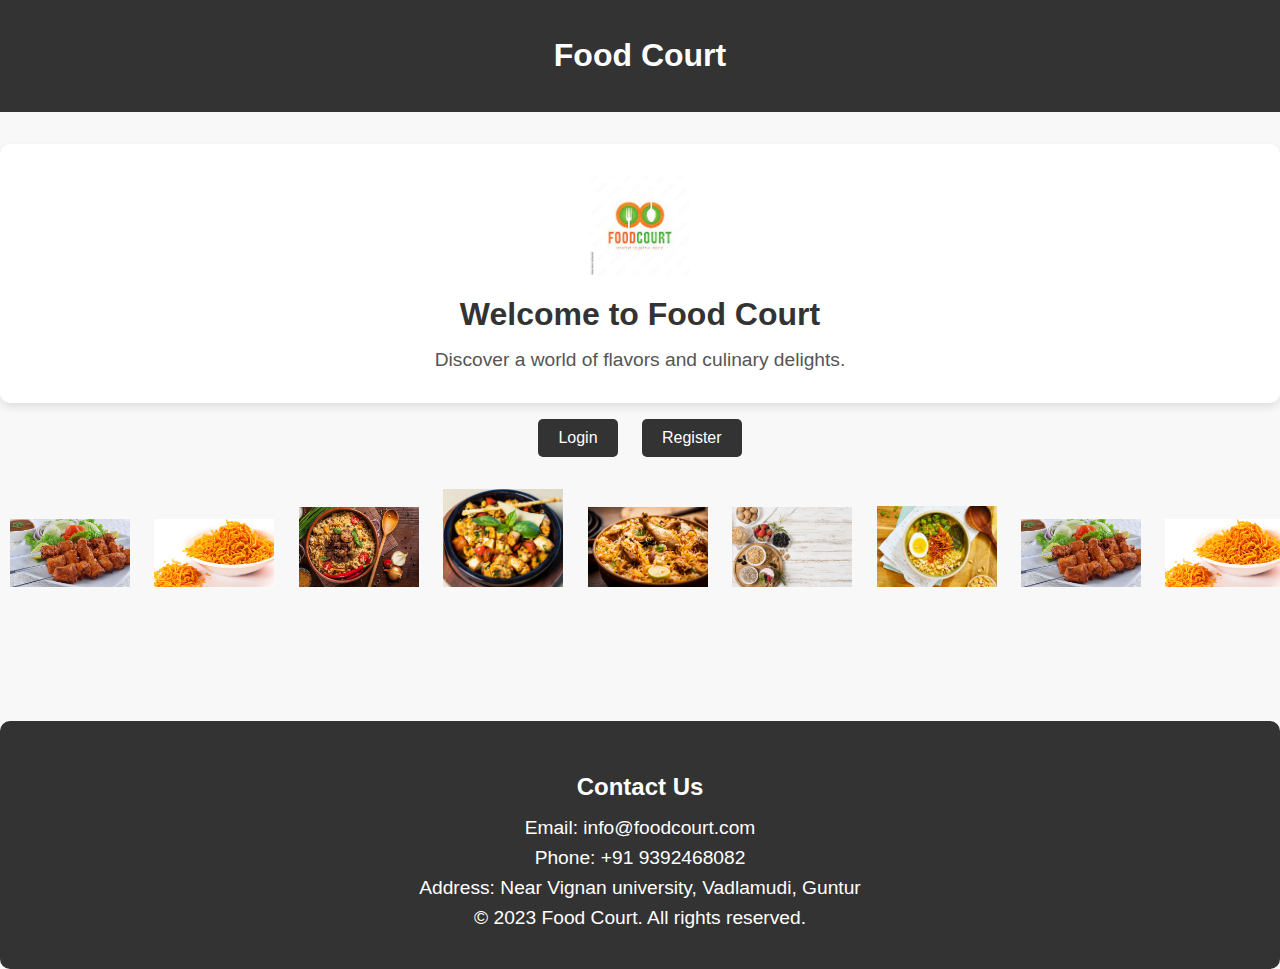
<file: index.html>
<!DOCTYPE html>
<html lang="en">
<head>
  <meta charset="UTF-8">
  <meta name="viewport" content="width=device-width, initial-scale=1.0">
  <title>Food Court</title>
  <style>
    /* Reset default margin for paragraphs */
    p {
      margin: 0;
    }

    body {
      font-family: Arial, sans-serif;
      margin: 0;
      padding: 0;
      background-color: #f8f8f8;
    }

    header {
      background-color: #333;
      color: white;
      padding: 1rem;
      text-align: center;
    }

    header nav ul {
      list-style: none;
      padding: 0;
      display: flex;
      justify-content: center;
    }

    header nav ul li {
      margin: 0 15px; /* Slightly increased spacing between navigation links */
    }

    header nav ul li a {
      color: white;
      text-decoration: none;
    }

    #hero {
      text-align: center;
      margin-top: 2rem; /* Added margin-top for breathing space */
      padding: 2rem 0; /* Added padding for better separation */
      background-color: #fff; /* Added a white background for contrast */
      border-radius: 10px; /* Rounded corners for the hero section */
      box-shadow: 0px 4px 8px rgba(0, 0, 0, 0.1); /* Subtle shadow for depth */
    }

    #hero img {
      max-width: 100px;
      height: auto;
    }

    #hero h1 {
      margin: 1rem 0;
      font-size: 2rem;
      color: #333; /* Darkened text color for better readability */
    }

    #hero p {
      font-size: 1.2rem;
      color: #555; /* Slightly muted text color */
    }

    footer {
      text-align: center;
      padding: 1rem;
      background-color: #333;
      color: white;
    }

    #image-carousel {
      overflow: hidden;
      position: relative;
      height: 200px; /* Adjust the height as needed */
      margin-top: 2rem;
    }

    .carousel-container {
      display: flex;
      animation: scrollImages 20s linear infinite; /* Adjust animation duration as needed */
      width: 200%; /* Double the width for circular scrolling */
    }

    .carousel-inner img {
      max-width: 120px;
      height: auto;
      margin: 0 10px; /* Adjust spacing between images */
    }

    @keyframes scrollImages {
      0% {
        transform: translateX(0%);
      }
      100% {
        transform: translateX(-50%); /* Move images to the left by their width */
      }
    }

    /* Styling for buttons */
    #buttons {
      text-align: center;
      margin-top: 1rem;
    }

    #buttons a {
      margin: 0 10px;
      text-decoration: none;
    }

    #buttons button {
      padding: 10px 20px;
      font-size: 1rem;
      background-color: #333;
      color: white;
      border: none;
      border-radius: 5px;
      cursor: pointer;
      transition: background-color 0.3s;
    }

    #buttons button:hover {
      background-color: #555;
    }

    .contact-details {
      text-align: center;
      margin-top: 2rem;
      padding: 2rem 0;
      background-color: #333;
      color: white;
      border-radius: 10px;
    }

    .contact-details h2 {
      margin-bottom: 1rem;
      font-size: 1.5rem;
    }

    .contact-details p {
      font-size: 1.2rem;
      margin: 0.5rem 0;
    }

  </style>
</head>
<body>
  <header>
    <h1>Food Court</h1>
    <nav>
      <!-- <ul>
        <li><a href="menu.html">Menu</a></li>
        <li><a href="order.html">Online Ordering</a></li>
        <li><a href="reservations.html">Reservations</a></li>
        <li><a href="costrev.html">Customer Reviews</a></li>
        <li><a href="gallery.html">Photo Gallery</a></li>
        <li><a href="offers.html">Special Offers</a></li>
        <li><a href="about.html">About Us</a></li>
        <li><a href="events.html">Events & Catering</a></li>
      </ul> -->
    </nav>
  </header>
  
  <section id="hero">
    <img src="fclogo.jpeg" alt="Food Court Logo">
    <h1>Welcome to Food Court</h1>
    <p>Discover a world of flavors and culinary delights.</p>
  </section>
  
  <div id="buttons">
    <a href="login.html"><button>Login</button></a>
    <a href="signup.html"><button>Register</button></a>
  </div>

  <div id="image-carousel">
    <div class="carousel-container">
      <div class="carousel-inner">
        <img src="Boti kebab.jpg" alt="Image 1">
        <img src="Bikaneri bhujia.jpg" alt="Image 2">
        <img src="dish1.jpg" alt="Image 3">
        <img src="dish2.jpeg" alt="Image 4">
        <img src="dish3.png" alt="Image 5">
        <img src="fbground.jpeg" alt="Image 6">
        <img src="dish4.jpg" alt="Image 7">
        <img src="Boti kebab.jpg" alt="Image 8">
        <img src="Bikaneri bhujia.jpg" alt="Image 9">
        <img src="dish1.jpg" alt="Image 10">
      </div>
    </div>
  </div>

  <section class="contact-details">
    <h2>Contact Us</h2>
    <p>Email: info@foodcourt.com</p>
    <p>Phone: +91 9392468082</p>
    <p>Address: Near Vignan university, Vadlamudi, Guntur</p>
    <p>&copy; 2023 Food Court. All rights reserved.</p>
  </section>

  <!-- More sections go here -->
  

</body>
</html>
</file>
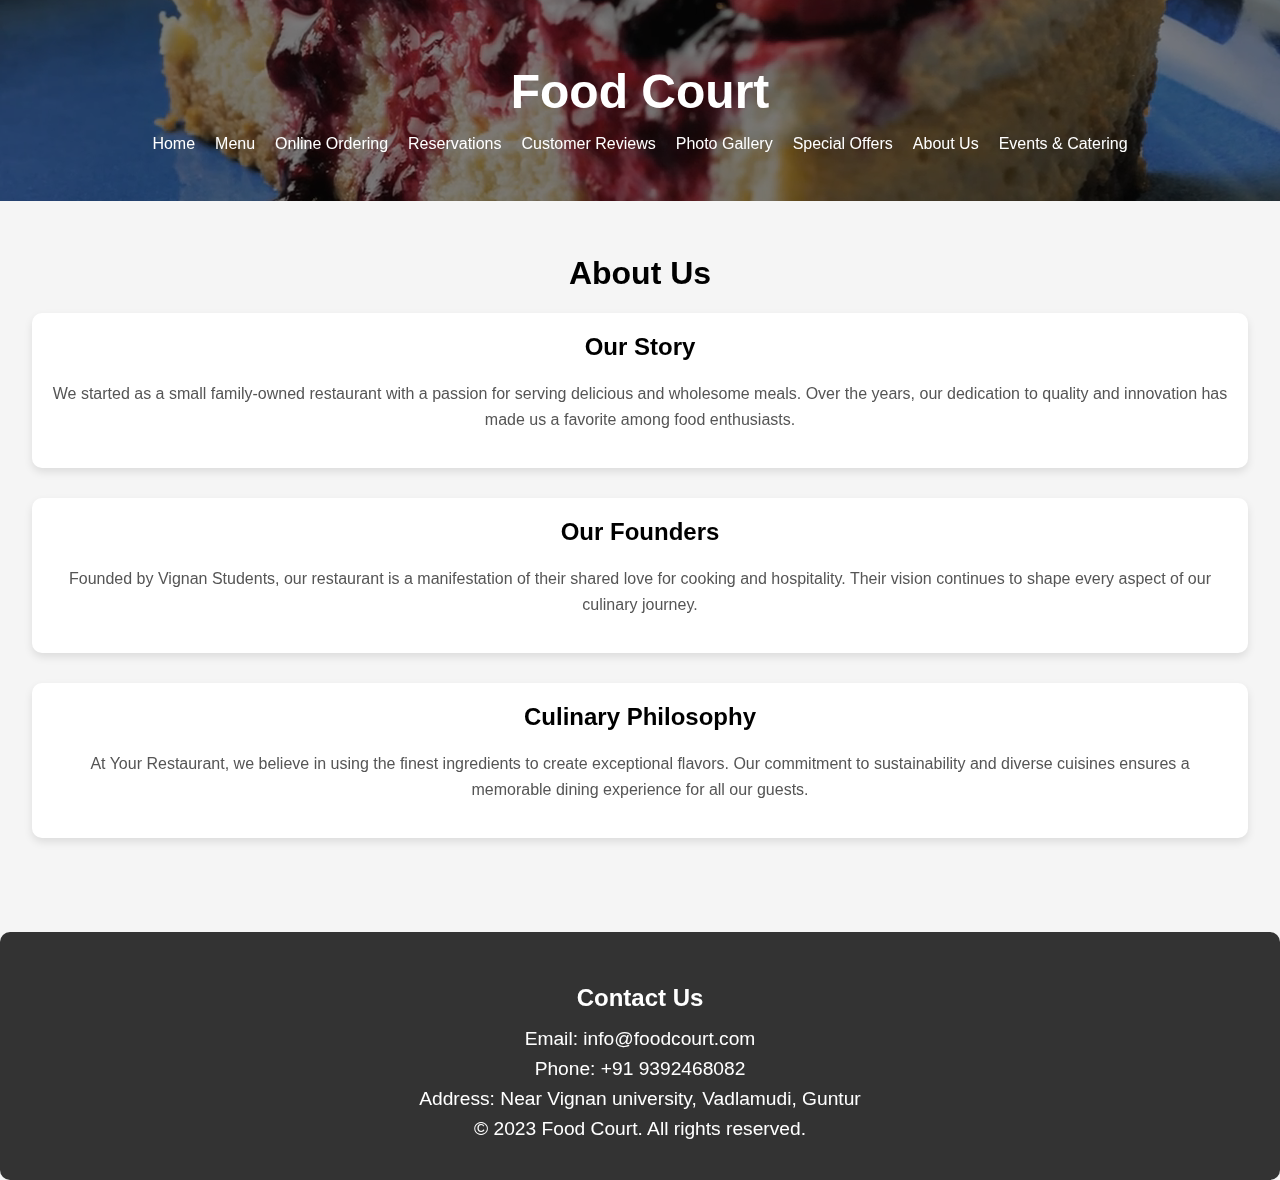
<file: about.html>
<!DOCTYPE html>
<html lang="en">
<head>
  <meta charset="UTF-8">
  <meta name="viewport" content="width=device-width, initial-scale=1.0">
  <title>About Us</title>
  <style>
    body {
      font-family: Arial, sans-serif;
      margin: 0;
      padding: 0;
      background-color: #f5f5f5; /* Background color for the whole page */
    }

    header {
    background-color: transparent;
    color: white;
    padding: 2rem; /* Increase padding to increase header size */
    text-align: center;
    position: relative;
    overflow: hidden;
  }

  header h1 {
    font-size: 3rem; /* Increase font size for the heading */
    margin-bottom: 1rem;
  }
  header::before {
      content: "";
      position: absolute;
      top: 0;
      left: 0;
      width: 100%;
      height: 100%;
      background: rgba(0, 0, 0, 0.5);
      z-index: -1;
    }

    header video {
      position: absolute;
      top: 0;
      left: 0;
      width: 100%;
      height: 100%;
      object-fit: cover;
      z-index: -2;
    }

    header nav ul {
      list-style: none;
      padding: 0;
      display: flex;
      justify-content: center;
    }

    header nav ul li {
      margin: 0 10px;
    }

    header nav ul li a {
      color: white;
      text-decoration: none;
    }

    footer {
      text-align: center;
      padding: 1rem;
      background-color: #333;
      color: white;
    }

    /* Styles for the "About Us" section */
    #about-us {
      padding: 2rem;
      text-align: center;
    }

    .about-section {
      background-color: white;
      border-radius: 10px;
      box-shadow: 0px 4px 8px rgba(0, 0, 0, 0.1);
      padding: 20px;
      margin-bottom: 30px;
    }

    .about-section h2 {
      margin-top: 0;
      font-size: 1.5rem;
    }

    .about-section p {
      color: #555;
      line-height: 1.6;
    }
    .contact-details {
      text-align: center;
      margin-top: 2rem;
      padding: 2rem 0;
      background-color: #333;
      color: white;
      border-radius: 10px;
    }

    .contact-details h2 {
      margin-bottom: 1rem;
      font-size: 1.5rem;
    }

    .contact-details p {
      font-size: 1.2rem;
      margin: 0.5rem 0;
    }
  </style>
</head>
<body>
  <header>
    <video autoplay muted loop>
      <source src="bgvideo2.mp4" type="video/mp4">
      Your browser does not support the video tag.
    </video>
    <h1>Food Court</h1>
    <nav>
      <ul>
        <li><a href="home2.html">Home</a></li>
        <li><a href="menu.html">Menu</a></li>
        <li><a href="order.html">Online Ordering</a></li>
        <li><a href="reservations.html">Reservations</a></li>
        <li><a href="costrev.html">Customer Reviews</a></li>
        <li><a href="gallery.html">Photo Gallery</a></li>
        <li><a href="offers.html">Special Offers</a></li>
        <li><a href="about.html">About Us</a></li>
        <li><a href="events.html">Events & Catering</a></li>
      </ul>
    </nav>
  </header>

  <section id="about-us">
    <h1>About Us</h1>

    <div class="about-section">
      <h2>Our Story</h2>
      <p>We started as a small family-owned restaurant with a passion for serving delicious and wholesome meals. Over the years, our dedication to quality and innovation has made us a favorite among food enthusiasts.</p>
    </div>

    <div class="about-section">
      <h2>Our Founders</h2>
      <p>Founded by Vignan Students, our restaurant is a manifestation of their shared love for cooking and hospitality. Their vision continues to shape every aspect of our culinary journey.</p>
    </div>

    <div class="about-section">
      <h2>Culinary Philosophy</h2>
      <p>At Your Restaurant, we believe in using the finest ingredients to create exceptional flavors. Our commitment to sustainability and diverse cuisines ensures a memorable dining experience for all our guests.</p>
    </div>
  </section>
  <section class="contact-details">
    <h2>Contact Us</h2>
    <p>Email: info@foodcourt.com</p>
    <p>Phone: +91 9392468082</p>
    <p>Address: Near Vignan university, Vadlamudi, Guntur</p>
    <p>&copy; 2023 Food Court. All rights reserved.</p>
  </section>

  <!-- Your existing content -->

 
</body>
</html>
</file>
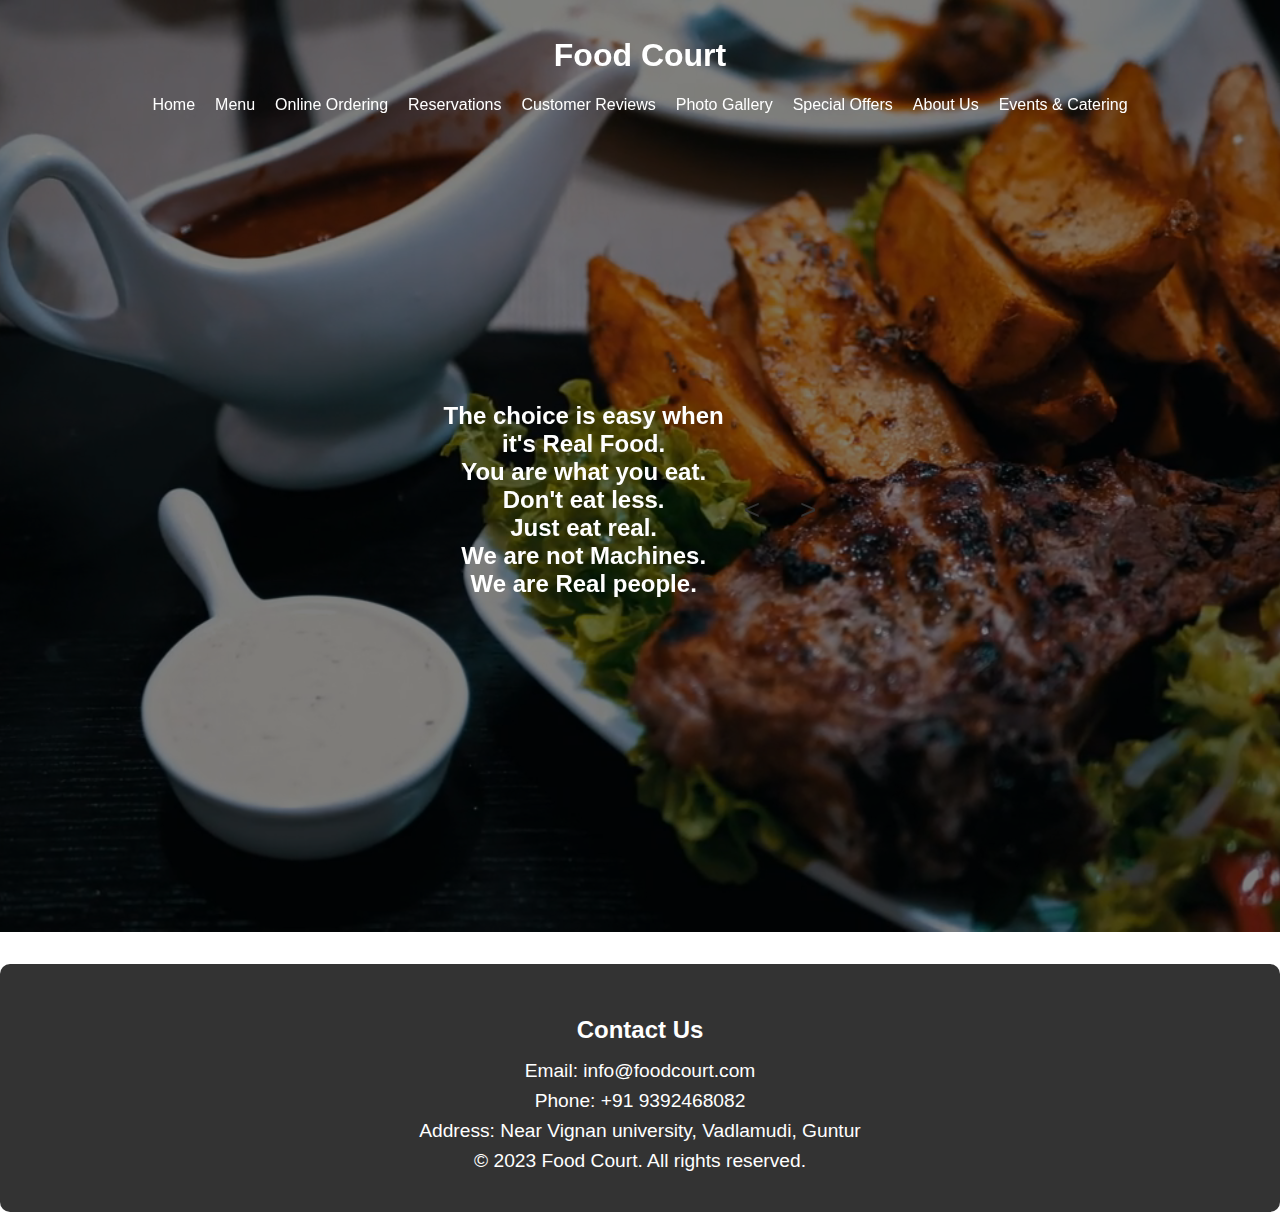
<file: home2.html>
<!DOCTYPE html>
<html>
<head>
    <style>
         body {
            margin: 0;
            padding: 0;
            font-family: Arial, sans-serif;
        }

        header {
            color: white;
            padding: 1rem;
            text-align: center;
            position: relative;
            height: 100vh;
        }

        header::before {
            content: "";
            position: absolute;
            top: 0;
            left: 0;
            width: 100%;
            height: 100%;
            background: rgba(0, 0, 0, 0.5);
            z-index: -1;
        }

        header video {
            position: absolute;
            top: 0;
            left: 0;
            width: 100%;
            height: 100%;
            object-fit: cover;
            z-index: -2;
        }

        header nav ul {
            list-style: none;
            padding: 0;
            display: flex;
            justify-content: center;
        }

        header nav ul li {
            margin: 0 10px;
        }

        header nav ul li a {
            color: white;
            text-decoration: none;
            transition: color 0.3s;
        }

        header nav ul li a:hover {
            color: #FFD700;
        }

        body {
            color: white; /* Set text color to white */
        }

        .sliding-templates h2 {
            font-size: 90px; /* Increase font size */
            text-align: center;
            margin: 0;
        }

        .sliding-templates {
            display: flex;
            align-items: center;
            justify-content: center;
            background-color: transparent;
            position: absolute;
            width: 100%;
            height: calc(100vh - 100px); /* Adjusted height for header */
            top: 100vh;
            transform: translateY(-100%);
            transition: top 0.5s;
        }

        .sliding-templates h2 {
            font-size: 24px;
            text-align: center;
            margin: 0;
        }

        .sliding-content {
            display: flex;
            flex-direction: column;
            align-items: center;
        }

        .template-arrows {
            display: flex;
            justify-content: center;
            margin-top: 20px;
        }

        .template-arrows button {
            font-size: 28px;
            background: none;
            border: none;
            cursor: pointer;
            color: #333;
            padding: 0 20px;
        }
        .contact-details {
      text-align: center;
      margin-top: 2rem;
      padding: 2rem 0;
      background-color: #333;
      color: white;
      border-radius: 10px;
    }

    .contact-details h2 {
      margin-bottom: 1rem;
      font-size: 1.5rem;
    }

    .contact-details p {
      font-size: 1.2rem;
      margin: 0.5rem 0;
    }
    </style>
</head>
<body>
  <header>
    <video autoplay muted loop>
        <source src="bgvideo.mp4" type="video/mp4">
        Your browser does not support the video tag.
    </video>
    <h1>Food Court</h1>
    <nav>
        <ul>
            <li><a href="home.html">Home</a></li>
            <li><a href="menu.html">Menu</a></li>
            <li><a href="order.html">Online Ordering</a></li>
            <li><a href="reservations.html">Reservations</a></li>
            <li><a href="costrev.html">Customer Reviews</a></li>
            <li><a href="gallery.html">Photo Gallery</a></li>
            <li><a href="offers.html">Special Offers</a></li>
            <li><a href="about.html">About Us</a></li>
            <li><a href="events.html">Events & Catering</a></li>
        </ul>
    </nav>
</header>
    <div class="sliding-templates">
        <div class="sliding-content">
            <h2 class="template" id="template1">The choice is easy when <br>it's Real Food.</h2>
            <h2 class="template" id="template2">You are what you eat.</h2>
            <h2 class="template" id="template3">Don't eat less.<br> Just eat real.</h2>
            <h2 class="template" id="template4">We are not Machines. <br>We are Real people.</h2>
        </div>
        <div class="template-arrows">
            <button onclick="changeSlide(-1)">&lt;</button>
            <button onclick="changeSlide(1)">&gt;</button>
        </div>
    </div>

    <script>
        let currentSlide = 0;
        const totalSlides = 4;

        function showSlide(slideNumber) {
            currentSlide = (slideNumber + totalSlides) % totalSlides;
            const slides = document.querySelectorAll(".sliding-content h2");
            slides.forEach((slide, index) => {
                slide.style.display = index === currentSlide ? "block" : "none";
            });
        }

        function changeSlide(direction) {
            clearInterval(slideInterval); // Clear the automatic interval
            showSlide(currentSlide + direction);
            slideInterval = setInterval(showNextSlide, 3000);
        }

        function showNextSlide() {
            changeSlide(1);
        }

        let slideInterval = setInterval(showNextSlide, 3000); // Change slide every 3 seconds
    </script>
    <section class="contact-details">
        <h2>Contact Us</h2>
        <p>Email: info@foodcourt.com</p>
        <p>Phone: +91 9392468082</p>
        <p>Address: Near Vignan university, Vadlamudi, Guntur</p>
        <p>&copy; 2023 Food Court. All rights reserved.</p>
      </section>
</body>
</html>
</file>
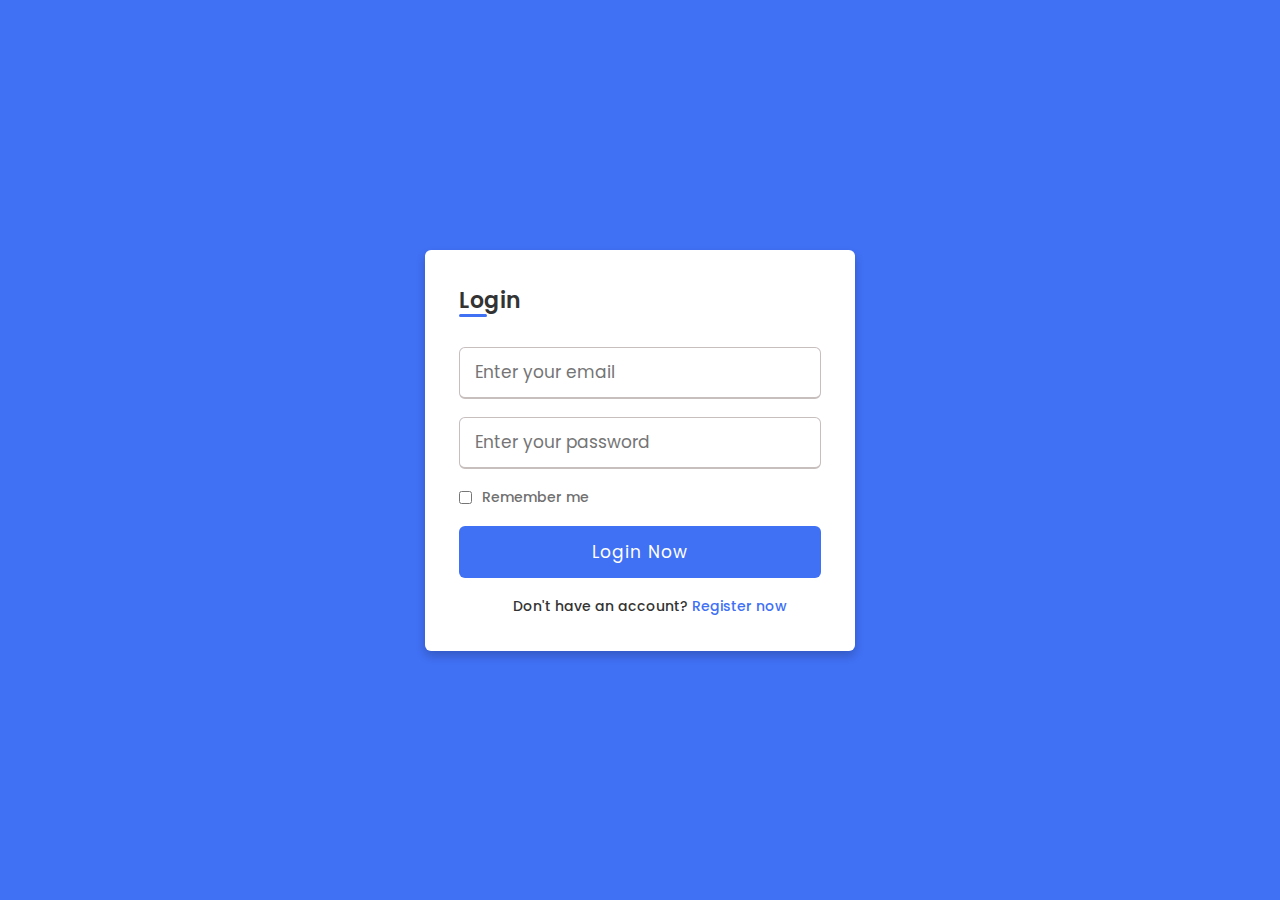
<file: login.html>
<!DOCTYPE html>
<html lang="en" dir="ltr">
  <head>
    <meta charset="UTF-8">
    <meta name="viewport" content="width=device-width, initial-scale=1.0">
    <title>Login</title>
    <link rel="stylesheet" href="loginstyle.css">

  </head>
  <body>
    <div class="wrapper">
      <h2>Login</h2>
      <form action="/login" method="POST">
        <div class="input-box">
            <input type="text" name="email" placeholder="Enter your email" required>
        </div>
        <div class="input-box">
            <input type="password" name="password" placeholder="Enter your password" required>
        </div>
        <div class="policy">
            <input type="checkbox">
            <h3>Remember me</h3>
        </div>
        <div class="input-box button">
            <input type="submit" value="Login Now">
        </div>
        <div class="text">
            <h3>Don't have an account? <a href="signup.html">Register now</a></h3>
        </div>
    </form>
    
    </div>
  </body>
  <!-- <script>
    // const express = require('express');
    // const fs = require('fs');
    // const app = express();

    // app.use(express.urlencoded({ extended: true })); // Middleware to handle form data
    // app.use(express.json()); // Middleware to handle JSON data

    app.post('/login', (req, res) => {
        const { email, password, rememberMe } = req.body; // Capture form data

        // Check if the email and password are provided
        if (!email || !password) {
            return res.status(400).send('Email and password are required');
        }

        // Read the users from the users.json file
        const users = JSON.parse(fs.readFileSync('users.json', 'utf8'));
        const user = users.find(u => u.email === email && u.password === password);

        if (user) {
            // If "Remember me" is checked, simulate saving login session (extend session expiry)
            if (rememberMe) {
                // Simulate logic for "remember me" (e.g., saving session or generating a long-lasting token)
                res.send('Login successful, and "Remember me" option is activated');
            } else {
                res.send('Login successful');
            }
        } else {
            res.status(401).send('Incorrect email or password');
        }
    });

    app.listen(3000, () => {
        console.log('Server is running on port 3000');
    }); -->

    <!-- <script>
    const form = document.querySelector('form');
    
    form.addEventListener('submit', function(e) {
        e.preventDefault(); // Prevent the default form submission

        const formData = new FormData(form);
        const data = Object.fromEntries(formData.entries());

        fetch('/login', {
            method: 'POST',
            headers: {
                'Content-Type': 'application/json'
            },
            body: JSON.stringify(data)
        })
        .then(response => response.json())
        .then(data => {
            alert(data.message);
            if (data.message === 'Login successful') {
                window.location.href = '/index.html'; // Redirect to index page
            }
        })
        .catch(error => {
            alert('Login failed');
            console.error('Error:', error);
        });
    });
</script> -->
<script>
    document.querySelector('form').addEventListener('submit', async function (e) {
        e.preventDefault(); // Prevent default form submission
    
        const formData = new FormData(this);
        const data = Object.fromEntries(formData);
    
        try {
            const response = await fetch('/login', {
                method: 'POST',
                headers: {
                    'Content-Type': 'application/json'
                },
                body: JSON.stringify(data)
            });
    
            const result = await response.json();
            alert(result.message); // Show alert with the response message
    
            if (response.ok) {
                setTimeout(() => {
                    window.location.href = '/index.html'; // Redirect after 1 second
                }, 1000);
            }
        } catch (error) {
            alert('Login failed: ' + error.message);
        }
    });
    </script>
    
</html>
</file>
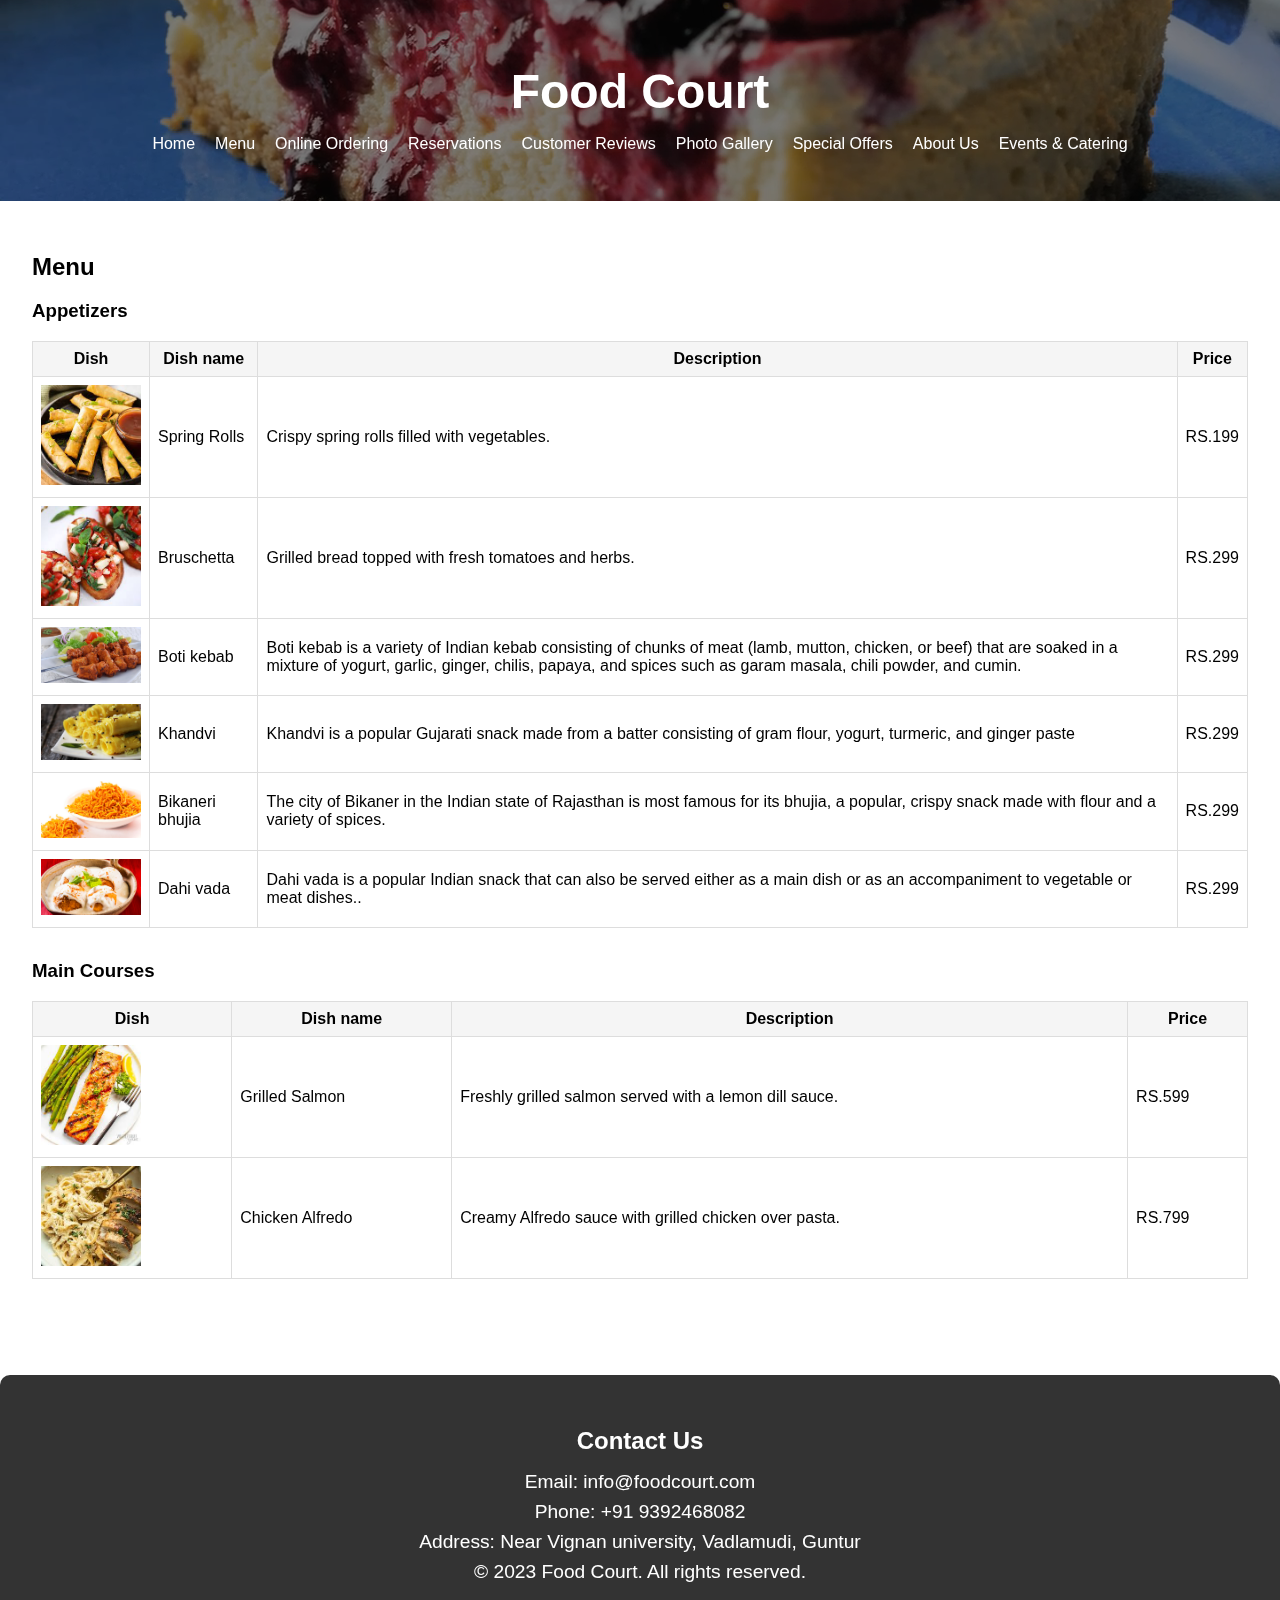
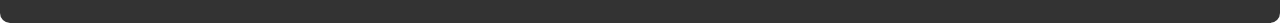
<file: menu.html>
<!DOCTYPE html>
<html lang="en">
<head>
  <style>
    /* Your existing styles here */
    body {
      font-family: Arial, sans-serif;
      margin: 0;
      padding: 0;
    }

    
    header {
    background-color: transparent;
    color: white;
    padding: 2rem; /* Increase padding to increase header size */
    text-align: center;
    position: relative;
    overflow: hidden;
  }

  header h1 {
    font-size: 3rem; /* Increase font size for the heading */
    margin-bottom: 1rem;
  }

    header::before {
      content: "";
      position: absolute;
      top: 0;
      left: 0;
      width: 100%;
      height: 100%;
      background: rgba(0, 0, 0, 0.5);
      z-index: -1;
    }

    header video {
      position: absolute;
      top: 0;
      left: 0;
      width: 100%;
      height: 100%;
      object-fit: cover;
      z-index: -2;
    }


    section {
      padding: 2rem;
    }

    h2 {
      font-size: 1.5rem;
      margin-bottom: 1rem;
    }

    .menu-category {
      margin-bottom: 2rem;
    }

    table {
      width: 100%;
      border-collapse: collapse;
    }

    th, td {
      padding: 0.5rem;
      border: 1px solid #ddd;
    }

    th {
      background-color: #f5f5f5;
    }

    footer {
      text-align: center;
      padding: 1rem;
      background-color: #333;
      color: white;
    }

    /* Additional style for dish images */
    .dish-image {
      max-width: 100px;
      max-height: 100px;
    }

    /* Additional style for navigation links */
    header nav ul {
      list-style: none;
      padding: 0;
      display: flex;
      justify-content: center;
    }

    header nav ul li {
      margin: 0 10px;
    }

    header nav ul li a {
      color: white;
      text-decoration: none;
      transition: color 0.3s ease;
    }

    header nav ul li a:hover {
      color: #f5f5f5; /* Change color on hover */
    }
    .contact-details {
      text-align: center;
      margin-top: 2rem;
      padding: 2rem 0;
      background-color: #333;
      color: white;
      border-radius: 10px;
    }

    .contact-details h2 {
      margin-bottom: 1rem;
      font-size: 1.5rem;
    }

    .contact-details p {
      font-size: 1.2rem;
      margin: 0.5rem 0;
    }
  </style>
</head>
<body>
  <header>
    <video autoplay muted loop>
      <source src="bgvideo2.mp4" type="video/mp4">
      Your browser does not support the video tag.
    </video>
    <h1>Food Court</h1>
    <nav>
      <ul>
        <li><a href="home2.html">Home</a></li>
        <li><a href="menu.html">Menu</a></li>
        <li><a href="order.html">Online Ordering</a></li>
        <li><a href="reservations.html">Reservations</a></li>
        <li><a href="costrev.html">Customer Reviews</a></li>
        <li><a href="gallery.html">Photo Gallery</a></li>
        <li><a href="offers.html">Special Offers</a></li>
        <li><a href="about.html">About Us</a></li>
        <li><a href="events.html">Events & Catering</a></li>
      </ul>
    </nav>
  </header>
  
  <section id="menu">
    <h2>Menu</h2>
    <div class="menu-category">
      <h3>Appetizers</h3>
      <table>
        <tr>
          <th>Dish</th>
          <th>Dish name</th>
          <th>Description</th>
          <th>Price</th>
        </tr>
        <tr>
          <td><img class="dish-image" src="spring_rollls.jpeg" alt="Spring Rolls"></td>
          <td>Spring Rolls</td>
          <td>Crispy spring rolls filled with vegetables.</td>
          <td>RS.199</td>
        </tr>
        <tr>
          <td><img class="dish-image" src="Bruschetta.jpeg" alt="Spring Rolls"></td>
          <td>Bruschetta</td>
          <td>Grilled bread topped with fresh tomatoes and herbs.</td>
          <td>RS.299</td>
        </tr>
        <tr>
          <td><img class="dish-image" src="Boti kebab.jpg" alt="Boti kebab"></td>
          <td>Boti kebab</td>
          <td>Boti kebab is a variety of Indian kebab consisting of chunks of meat (lamb, mutton, chicken, or beef) that are soaked in a mixture of yogurt, garlic, ginger, chilis, papaya, and spices such as garam masala, chili powder, and cumin.</td>
          <td>RS.299</td>
        </tr>
        <tr>
          <td><img class="dish-image" src="Khandvi.jpg" alt="Khandvi"></td>
          <td>Khandvi</td>
          <td>Khandvi is a popular Gujarati snack made from a batter consisting of gram flour, yogurt, turmeric, and ginger paste</td>
          <td>RS.299</td>
        </tr>
        <tr>
          <td><img class="dish-image" src="Bikaneri bhujia.jpg" alt="Bikaneri bhujia"></td>
          <td>Bikaneri bhujia</td>
          <td>The city of Bikaner in the Indian state of Rajasthan is most famous for its bhujia, a popular, crispy snack made with flour and a variety of spices.</td>
          <td>RS.299</td>
        </tr>
        <tr>
          <td><img class="dish-image" src="Dahi vada.jpg" alt="Dahi vada"></td>
          <td>Dahi vada</td>
          <td>Dahi vada is a popular Indian snack that can also be served either as a main dish or as an accompaniment to vegetable or meat dishes..</td>
          <td>RS.299</td>
        </tr>
        
       
        <!-- Add more appetizers here -->
      </table>
    </div>
    
    <div class="menu-category">
      <h3>Main Courses</h3>
      <table>
        <tr>
          <th>Dish</th>
          <th>Dish name</th>
          <th>Description</th>
          <th>Price</th>
        </tr>
        <tr>
          <td><img class="dish-image" src="gsalmon.jpeg" alt="Grilled Salmon"></td>
          <td>Grilled Salmon</td>
          <td>Freshly grilled salmon served with a lemon dill sauce.</td>
          <td>RS.599</td>
        </tr>
        <tr>
          <td><img class="dish-image" src="calfredo.jpeg" alt="Chicken Alfredo"></td>
          <td>Chicken Alfredo</td>
          <td>Creamy Alfredo sauce with grilled chicken over pasta.</td>
          <td>RS.799</td>
        </tr>
        <!-- Add more main courses here -->
      </table>
    </div>
    
    <!-- Add more menu categories here -->
  </section>
  </section>
  <section class="contact-details">
    <h2>Contact Us</h2>
    <p>Email: info@foodcourt.com</p>
    <p>Phone: +91 9392468082</p>
    <p>Address: Near Vignan university, Vadlamudi, Guntur</p>
    <p>&copy; 2023 Food Court. All rights reserved.</p>
  </section>
</body>
</html>
</file>
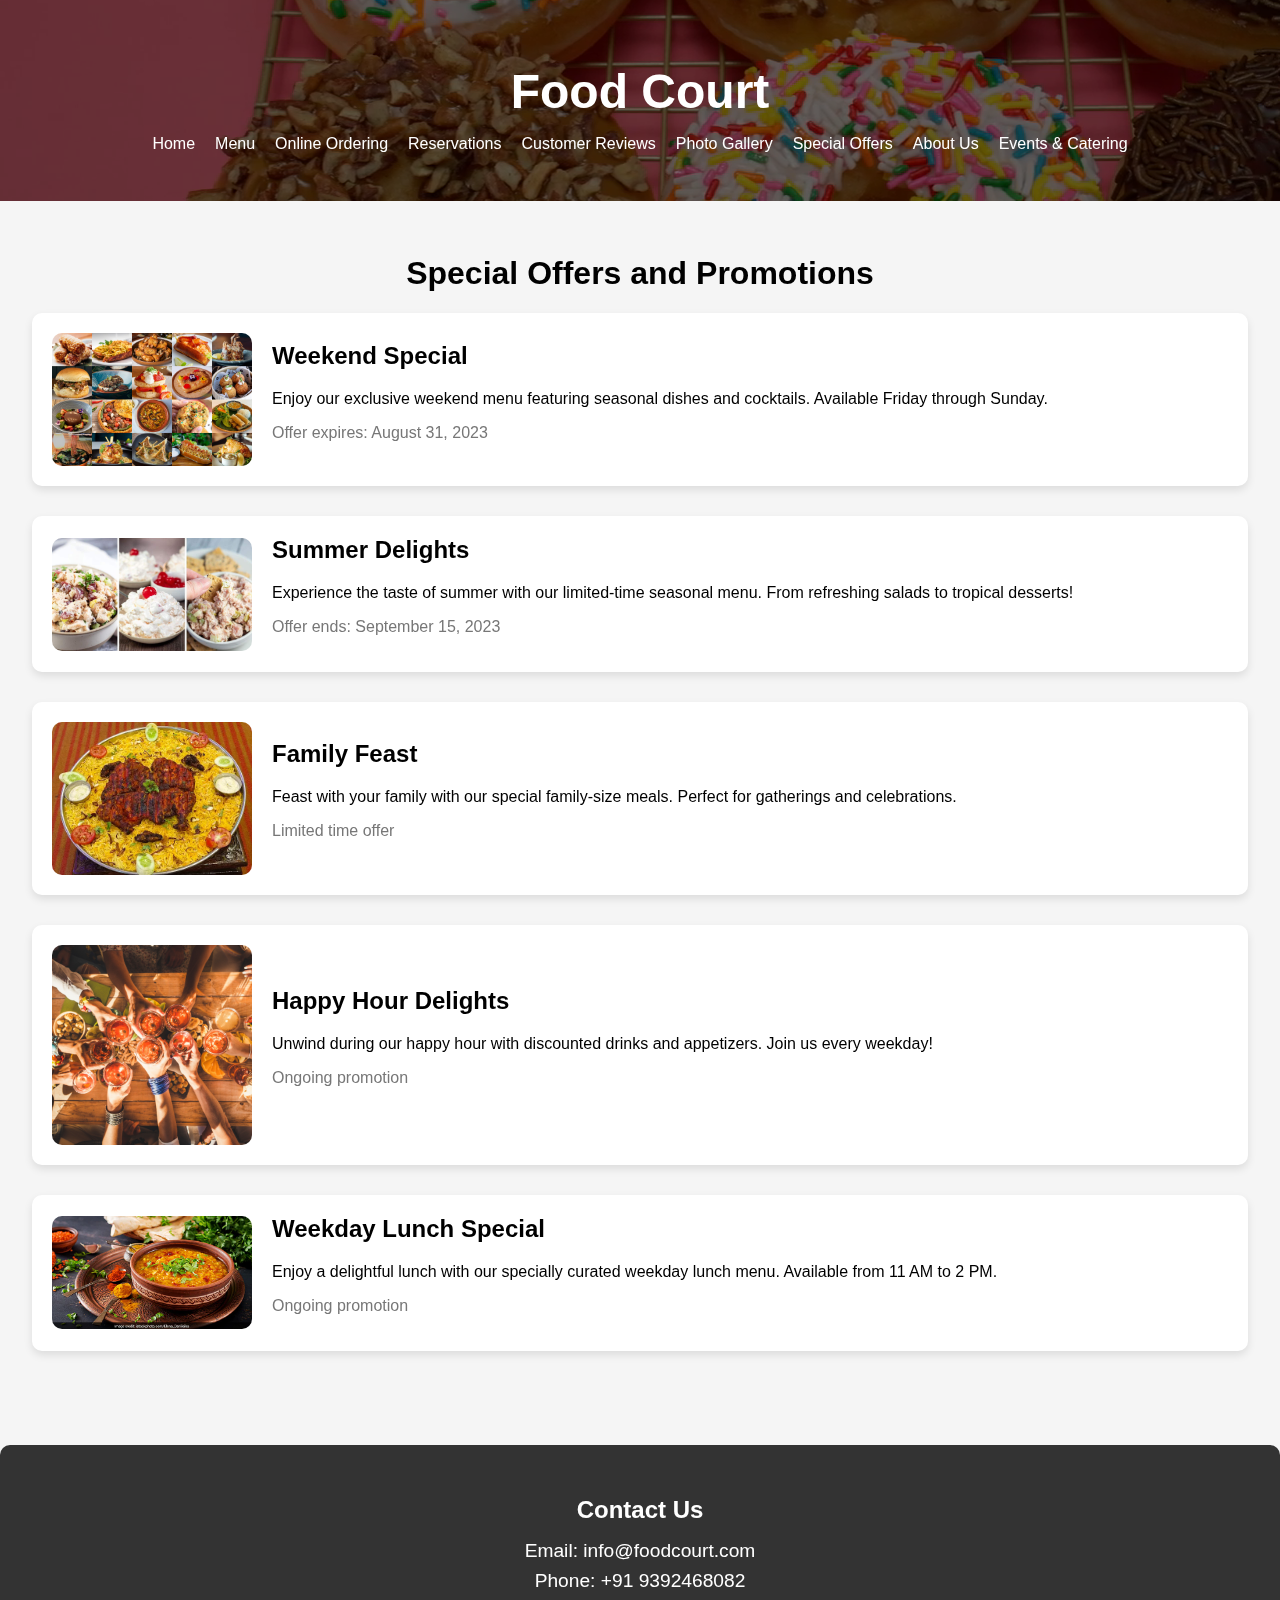
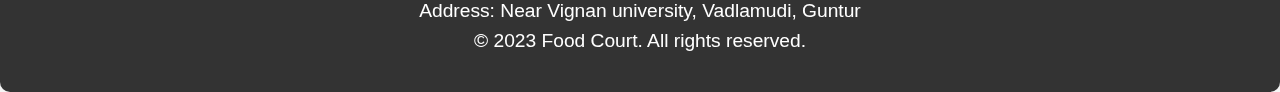
<file: offers.html>
<!DOCTYPE html>
<html lang="en">
<head>
  <meta charset="UTF-8">
  <meta name="viewport" content="width=device-width, initial-scale=1.0">
  <style>
    body {
      font-family: Arial, sans-serif;
      margin: 0;
      padding: 0;
      background-color: #f5f5f5; /* Background color for the whole page */
    }

    header {
    background-color: transparent;
    color: white;
    padding: 2rem; /* Increase padding to increase header size */
    text-align: center;
    position: relative;
    overflow: hidden;
  }

  header h1 {
    font-size: 3rem; /* Increase font size for the heading */
    margin-bottom: 1rem;
  }
  header::before {
      content: "";
      position: absolute;
      top: 0;
      left: 0;
      width: 100%;
      height: 100%;
      background: rgba(0, 0, 0, 0.5);
      z-index: -1;
    }

    header video {
      position: absolute;
      top: 0;
      left: 0;
      width: 100%;
      height: 100%;
      object-fit: cover;
      z-index: -2;
    }
   
    header nav ul {
      list-style: none;
      padding: 0;
      display: flex;
      justify-content: center;
    }
    header nav ul li {
      margin: 0 10px;
    }

    header nav ul li a {
      color: white;
      text-decoration: none;
    }
    footer {
      text-align: center;
      padding: 1rem;
      background-color: #333;
      color: white;
    }

    /* Styles for special offers */
    #special-offers {
      padding: 2rem;
      text-align: center;
    }

    .promotion {
      display: flex;
      align-items: center;
      gap: 20px;
      margin-bottom: 30px;
      background-color: white;
      border-radius: 10px;
      box-shadow: 0px 4px 8px rgba(0, 0, 0, 0.1);
      padding: 20px;
      transition: transform 0.3s ease-in-out;
    }

    .promotion:hover {
      transform: scale(1.03);
    }

    .promotion img {
      max-width: 200px;
      height: auto;
      border-radius: 10px;
    }

    .promotion-details {
      text-align: left;
    }

    .promotion-details h2 {
      margin-top: 0;
      font-size: 1.5rem;
    }

    .promotion-expiry {
      color: #777;
      margin-top: 5px;
    }
    .contact-details {
      text-align: center;
      margin-top: 2rem;
      padding: 2rem 0;
      background-color: #333;
      color: white;
      border-radius: 10px;
    }

    .contact-details h2 {
      margin-bottom: 1rem;
      font-size: 1.5rem;
    }

    .contact-details p {
      font-size: 1.2rem;
      margin: 0.5rem 0;
    }
  </style>
  <title>Special Offers and Promotions</title>
</head>
<body>
  <header>
    <video autoplay muted loop>
      <source src="bgvideo4.mp4" type="video/mp4">
      Your browser does not support the video tag.
    </video>
    <h1>Food Court</h1>
    <nav>
      <ul>
        <li><a href="home2.html">Home</a></li>
        <li><a href="menu.html">Menu</a></li>
        <li><a href="order.html">Online Ordering</a></li>
        <li><a href="reservations.html">Reservations</a></li>
        <li><a href="costrev.html">Customer Reviews</a></li>
        <li><a href="gallery.html">Photo Gallery</a></li>
        <li><a href="offers.html">Special Offers</a></li>
        <li><a href="about.html">About Us</a></li>
        <li><a href="events.html">Events & Catering</a></li>
      </ul>
    </nav>
  </header>

  <section id="special-offers">
    <h1>Special Offers and Promotions</h1>

    <div class="promotion">
      <img src="offer1.jpg" alt="Special Offer">
      <div class="promotion-details">
        <h2>Weekend Special</h2>
        <p>Enjoy our exclusive weekend menu featuring seasonal dishes and cocktails. Available Friday through Sunday.</p>
        <p class="promotion-expiry">Offer expires: August 31, 2023</p>
      </div>
    </div>

    <div class="promotion">
      <img src="offer2.jpg" alt="Seasonal Menu">
      <div class="promotion-details">
        <h2>Summer Delights</h2>
        <p>Experience the taste of summer with our limited-time seasonal menu. From refreshing salads to tropical desserts!</p>
        <p class="promotion-expiry">Offer ends: September 15, 2023</p>
      </div>
    </div>

    <div class="promotion">
      <img src="offer3.jpg" alt="Special Promotion">
      <div class="promotion-details">
        <h2>Family Feast</h2>
        <p>Feast with your family with our special family-size meals. Perfect for gatherings and celebrations.</p>
        <p class="promotion-expiry">Limited time offer</p>
      </div>
    </div>

    <div class="promotion">
      <img src="offer4.webp" alt="Limited Time Offer">
      <div class="promotion-details">
        <h2>Happy Hour Delights</h2>
        <p>Unwind during our happy hour with discounted drinks and appetizers. Join us every weekday!</p>
        <p class="promotion-expiry">Ongoing promotion</p>
      </div>
    </div>

    <div class="promotion">
      <img src="offer5.webp" alt="Special Promotion">
      <div class="promotion-details">
        <h2>Weekday Lunch Special</h2>
        <p>Enjoy a delightful lunch with our specially curated weekday lunch menu. Available from 11 AM to 2 PM.</p>
        <p class="promotion-expiry">Ongoing promotion</p>
      </div>
    </div>

  </section>

  <!-- Your existing content -->
  <section class="contact-details">
    <h2>Contact Us</h2>
    <p>Email: info@foodcourt.com</p>
    <p>Phone: +91 9392468082</p>
    <p>Address: Near Vignan university, Vadlamudi, Guntur</p>
    <p>&copy; 2023 Food Court. All rights reserved.</p>
  </section>
</body>
</html>
</file>
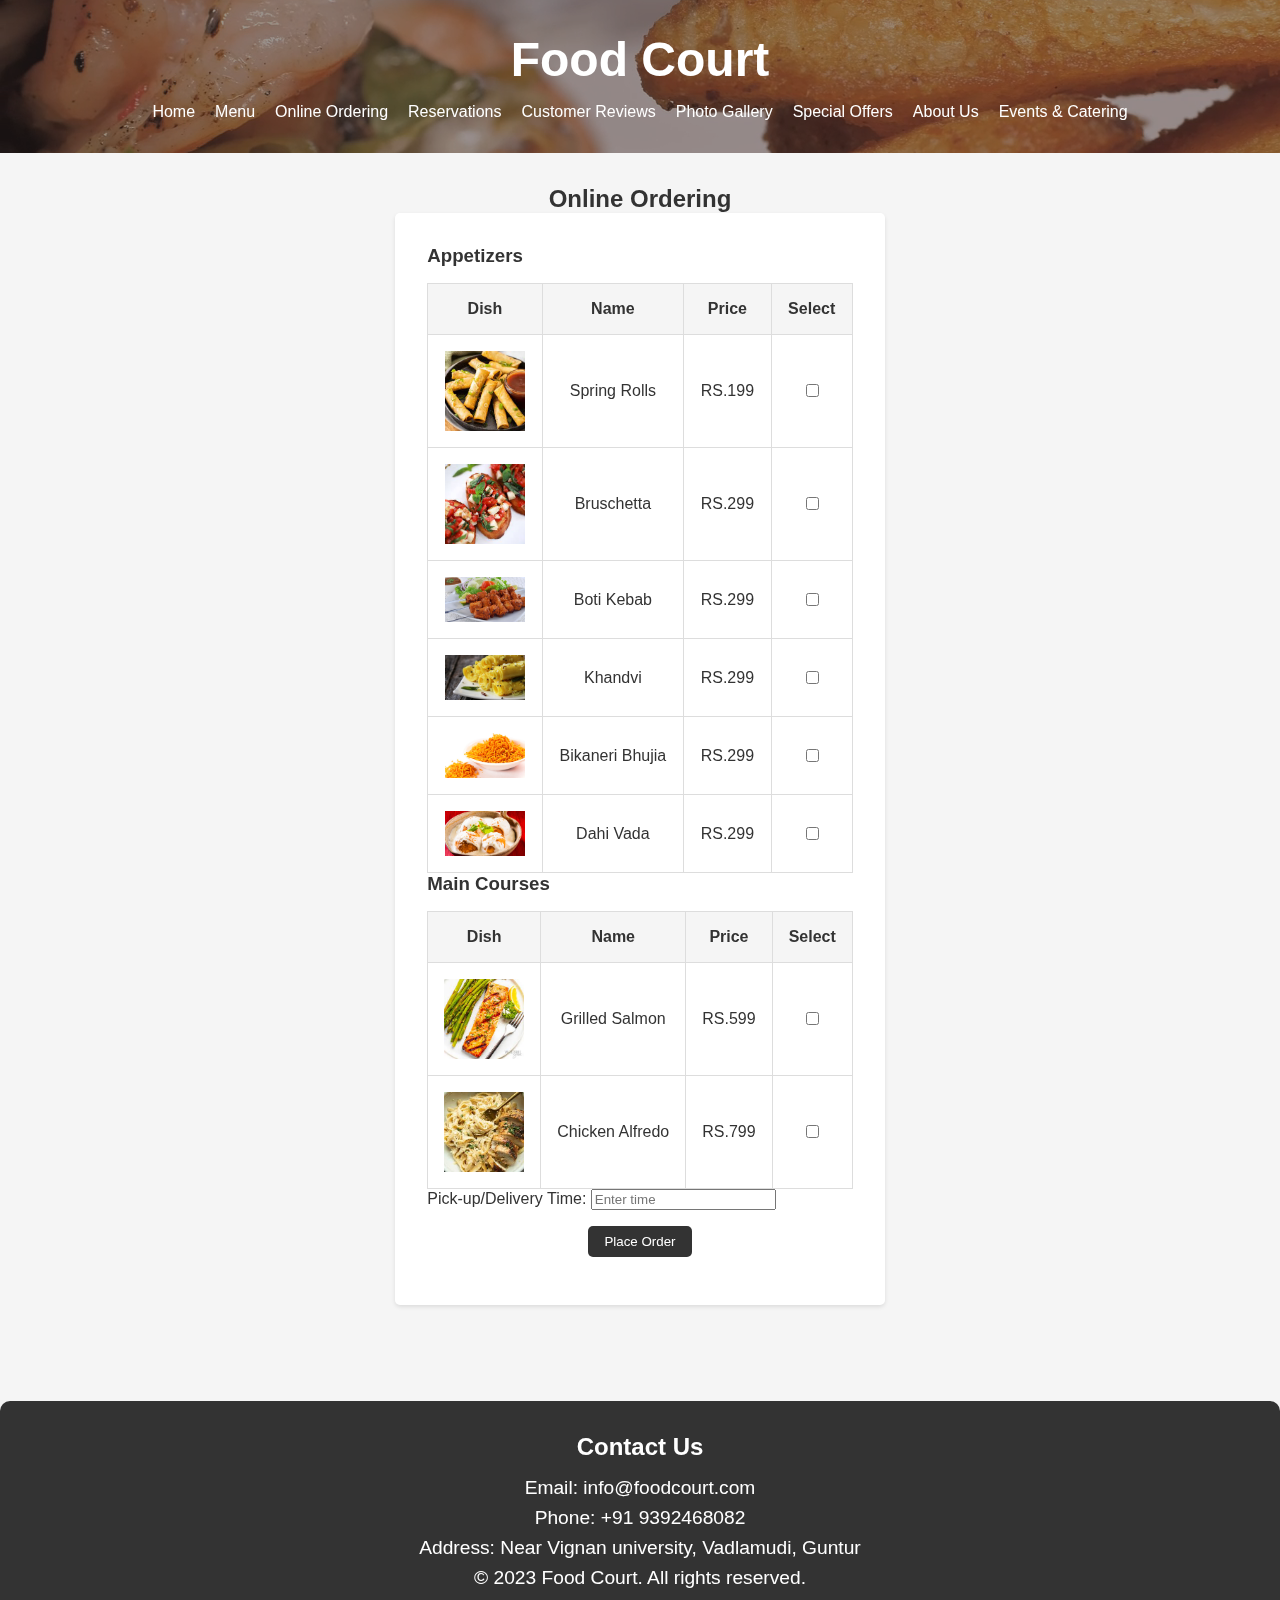
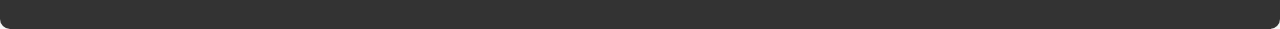
<file: order.html>
<!DOCTYPE html>
<html lang="en">
<head>
  <meta charset="UTF-8">
  <meta name="viewport" content="width=device-width, initial-scale=1.0">
  <style>
    /* Reset default margin and padding */
    body, h1, h2, h3, ul, li, p {
      margin: 0;
      padding: 0;
    }

    /* Add basic styling */
    body {
      font-family: Arial, sans-serif;
      background-color: #f5f5f5;
      color: #333;
    }

    header {
    background-color: transparent;
    color: white;
    padding: 2rem; /* Increase padding to increase header size */
    text-align: center;
    position: relative;
    overflow: hidden;
  }

  header h1 {
    font-size: 3rem; /* Increase font size for the heading */
    margin-bottom: 1rem;
  }

    header::before {
      content: "";
      position: absolute;
      top: 0;
      left: 0;
      width: 100%;
      height: 100%;
      background: rgba(48, 35, 35, 0.5);
      z-index: -1;
    }

    header video {
      position: absolute;
      top: 0;
      left: 0;
      width: 100%;
      height: 100%;
      object-fit: cover;
      z-index: -2;
    }


    header nav ul {
      list-style: none;
      padding: 0;
      display: flex;
      justify-content: center;
    }

    header nav ul li {
      margin: 0 10px;
    }

    header nav ul li a {
      color: white;
      text-decoration: none;
    }

    #order-reservations {
      display: flex;
      flex-direction: column;
      align-items: center;
      padding: 2rem;
    }

    .order-form, .reservation-form {
      background-color: white;
      padding: 2rem;
      border-radius: 5px;
      box-shadow: 0 2px 4px rgba(0, 0, 0, 0.1);
      margin-bottom: 2rem;
    }

    .order-form h2, .reservation-form h2 {
      font-size: 1.5rem;
      margin-bottom: 1rem;
    }

    table {
      width: 100%;
      border-collapse: collapse;
      margin-top: 1rem;
    }

    th, td {
      padding: 1rem;
      border: 1px solid #ddd;
      text-align: center;
    }

    th {
      background-color: #f5f5f5;
    }

    .dish-image {
      max-width: 80px;
      max-height: 80px;
      display: block;
      margin: 0 auto;
    }

    #place-order-button {
      display: block;
      margin: 1rem auto;
      background-color: #333;
      color: white;
      border: none;
      padding: 0.5rem 1rem;
      border-radius: 5px;
      cursor: pointer;
    }

    footer {
      text-align: center;
      padding: 1rem;
      background-color: #333;
      color: white;
    }
    .contact-details {
      text-align: center;
      margin-top: 2rem;
      padding: 2rem 0;
      background-color: #333;
      color: white;
      border-radius: 10px;
    }

    .contact-details h2 {
      margin-bottom: 1rem;
      font-size: 1.5rem;
    }

    .contact-details p {
      font-size: 1.2rem;
      margin: 0.5rem 0;
    }
  </style>
</head>
<body>
  <header>
    <video autoplay muted loop>
      <source src="bgvideo3.mp4" type="video/mp4">
      Your browser does not support the video tag.
    </video>
    <h1>Food Court</h1>
    <nav>
      <ul>
        <li><a href="home2.html">Home</a></li>
        <li><a href="menu.html">Menu</a></li>
        <li><a href="order.html">Online Ordering</a></li>
        <li><a href="reservations.html">Reservations</a></li>
        <li><a href="costrev.html">Customer Reviews</a></li>
        <li><a href="gallery.html">Photo Gallery</a></li>
        <li><a href="offers.html">Special Offers</a></li>
        <li><a href="about.html">About Us</a></li>
        <li><a href="events.html">Events & Catering</a></li>
      </ul>
    </nav>
  </header>

  <!-- ... Previous HTML code ... -->

  <section id="order-reservations">
    <h2>Online Ordering</h2>

    <div class="order-form">
      <form id="order-form">
        <!-- Appetizers Table -->
        <h3>Appetizers</h3>
        <table>
          <thead>
            <tr>
              <th>Dish</th>
              <th>Name</th>
              <th>Price</th>
              <th>Select</th>
            </tr>
          </thead>
          <tbody>
            <tr>
              <td><img class="dish-image" src="spring_rollls.jpeg" alt="Spring Rolls"></td>
              <td>Spring Rolls</td>
              <td>RS.199</td>
              <td><input type="checkbox" name="order-items" value="spring-rolls"></td>
            </tr>
            <tr>
              <td><img class="dish-image" src="Bruschetta.jpeg" alt="Bruschetta"></td>
              <td>Bruschetta</td>
              <td>RS.299</td>
              <td><input type="checkbox" name="order-items" value="bruschetta"></td>
            </tr>
            <tr>
              <td><img class="dish-image" src="Boti kebab.jpg" alt="Boti kebab"></td>
              <td>Boti Kebab</td>
              <td>RS.299</td>
              <td><input type="checkbox" name="order-items" value="boti-kebab"></td>
            </tr>
            <tr>
              <td><img class="dish-image" src="Khandvi.jpg" alt="Khandvi"></td>
              <td>Khandvi</td>
              <td>RS.299</td>
              <td><input type="checkbox" name="order-items" value="khandvi"></td>
            </tr>
            <tr>
              <td><img class="dish-image" src="Bikaneri bhujia.jpg" alt="Bikaneri bhujia"></td>
              <td>Bikaneri Bhujia</td>
              <td>RS.299</td>
              <td><input type="checkbox" name="order-items" value="bikaneri-bhujia"></td>
            </tr>
            <tr>
              <td><img class="dish-image" src="Dahi vada.jpg" alt="Dahi vada"></td>
              <td>Dahi Vada</td>
              <td>RS.299</td>
              <td><input type="checkbox" name="order-items" value="dahi-vada"></td>
            </tr>
            <!-- Add more appetizers here -->
          </tbody>
        </table>

        <!-- Main Courses Table -->
        <h3>Main Courses</h3>
        <table>
          <thead>
            <tr>
              <th>Dish</th>
              <th>Name</th>
              <th>Price</th>
              <th>Select</th>
            </tr>
          </thead>
          <tbody>
            <tr>
              <td><img class="dish-image" src="gsalmon.jpeg" alt="Grilled Salmon"></td>
              <td>Grilled Salmon</td>
              <td>RS.599</td>
              <td><input type="checkbox" name="order-items" value="grilled-salmon"></td>
            </tr>
            <tr>
              <td><img class="dish-image" src="calfredo.jpeg" alt="Chicken Alfredo"></td>
              <td>Chicken Alfredo</td>
              <td>RS.799</td>
              <td><input type="checkbox" name="order-items" value="chicken-alfredo"></td>
            </tr>
            <!-- Add more main courses here -->
          </tbody>
        </table>

        <!-- Pick-up/Delivery Time and Place Order Button -->
        <label for="pickup-time">Pick-up/Delivery Time:</label>
        <input type="text" id="pickup-time" name="pickup-time" placeholder="Enter time">
        <button type="button" id="place-order-button">Place Order</button>
      </form>
    </div>

    <!-- Rest of the code remains the same -->

  </section>

  <section class="contact-details">
    <h2>Contact Us</h2>
    <p>Email: info@foodcourt.com</p>
    <p>Phone: +91 9392468082</p>
    <p>Address: Near Vignan university, Vadlamudi, Guntur</p>
    <p>&copy; 2023 Food Court. All rights reserved.</p>
  </section>

  <script>
    document.addEventListener("DOMContentLoaded", function() {
      const placeOrderButton = document.getElementById("place-order-button");
    
      placeOrderButton.addEventListener("click", function() {
        // Perform any additional actions here, such as sending form data to a server
    
        // Show the success alert
        alert("Your order has been placed successfully!");
      });
    });
    </script>
</body>
</html>
</file>
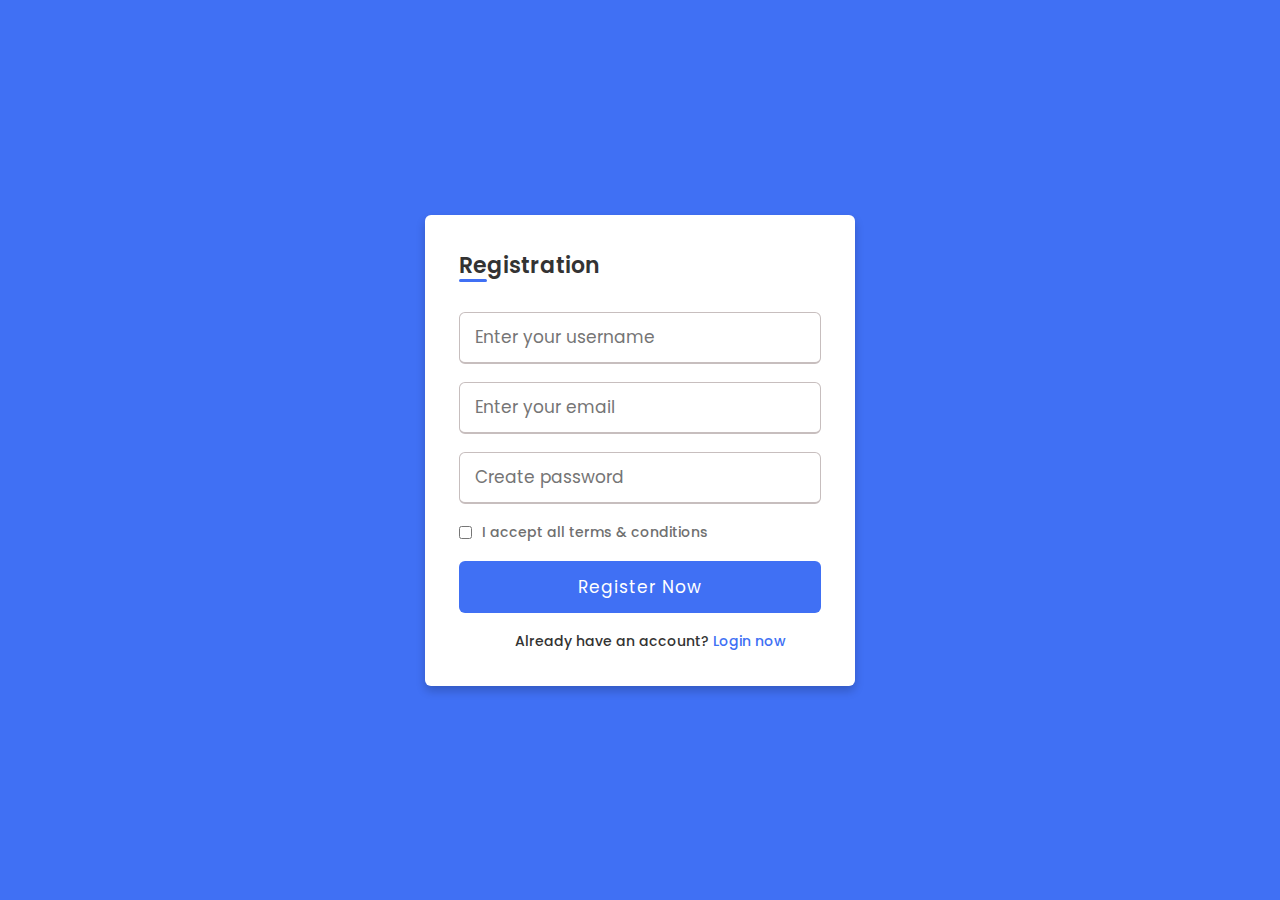
<file: signup.html>
<!DOCTYPE html>
<html lang="en" dir="ltr">
<head>
    <meta charset="UTF-8">
    <meta name="viewport" content="width=device-width, initial-scale=1.0">
    <title>Registration</title>
    <link rel="stylesheet" href="signupstyle.css">
</head>
<body>
    <div class="wrapper">
        <h2>Registration</h2>
        <form action="/register" method="POST" id="signupForm">
            <div class="input-box">
                <input type="text" name="username" placeholder="Enter your username" required>
            </div>
            <div class="input-box">
                <input type="email" name="email" placeholder="Enter your email" required>
            </div>
            <div class="input-box">
                <input type="password" name="password" placeholder="Create password" required>
            </div>
            <div class="policy">
                <input type="checkbox" name="terms" required>
                <h3>I accept all terms & conditions</h3>
            </div>
            <div class="input-box button">
                <input type="submit" value="Register Now">
            </div>
            <div class="text">
                <h3>Already have an account? <a href="login.html">Login now</a></h3>
            </div>
        </form>
    </div>
  <!-- <script>
    // const express = require('express');
    // const fs = require('fs');
    // const app = express();

    // app.use(express.urlencoded({ extended: true })); // Middleware to parse URL-encoded data
    // app.use(express.json()); // Middleware to parse JSON (just in case)

    app.post('/register', (req, res) => {
        const { username, email, password, confirmPassword, terms } = req.body;
        
        // Check for empty fields
        if (!username || !email || !password || !confirmPassword) {
            return res.status(400).send('All fields are required');
        }

        // Check if passwords match
        if (password !== confirmPassword) {
            return res.status(400).send('Passwords do not match');
        }

        // Check if terms are accepted
        if (!terms) {
            return res.status(400).send('You must accept the terms and conditions');
        }

        // Read existing users from users.json
        let users = JSON.parse(fs.readFileSync('users.json', 'utf8'));

        // Check if user already exists
        const userExists = users.some(user => user.email === email);
        if (userExists) {
            return res.status(400).send('User already exists');
        }

        // Add new user to the array
        users.push({ username, email, password });

        // Save the updated users array to users.json
        fs.writeFileSync('users.json', JSON.stringify(users, null, 2));

        res.send('User registered successfully');
    });

    app.listen(3000, () => {
        console.log('Server is running on port 3000');
    });
  </script> -->
  <!-- <script>
    const form = document.querySelector('form');
    
    form.addEventListener('submit', function(e) {
        e.preventDefault(); // Prevent the default form submission

        const formData = new FormData(form);
        const data = Object.fromEntries(formData.entries());

        fetch('/register', {
            method: 'POST',
            headers: {
                'Content-Type': 'application/json'
            },
            body: JSON.stringify(data)
        })
        .then(response => response.json())
        .then(data => {
            alert(data.message);
            if (data.message === 'User registered successfully') {
                window.location.href = '/index.html'; // Redirect to index page
            }
        })
        .catch(error => {
            alert('Registration failed');
            console.error('Error:', error);
        });
    });
  </script> -->
  <script>
    document.querySelector('form').addEventListener('submit', async function (e) {
        e.preventDefault(); // Prevent default form submission

        const formData = new FormData(this);
        const data = Object.fromEntries(formData);

        try {
            const response = await fetch('/register', {
                method: 'POST',
                headers: {
                    'Content-Type': 'application/json'
                },
                body: JSON.stringify(data)
            });

            const result = await response.json();
            alert(result.message); // Show alert with the response message

            if (response.ok) {
                setTimeout(() => {
                    window.location.href = '/index.html'; // Redirect after 1 second
                }, 1000);
            }
        } catch (error) {
            alert('Registration failed: ' + error.message);
        }
    });
</script>    
</body>
</html>
</file>
<file: loginstyle.css>
@import url('https://fonts.googleapis.com/css?family=Poppins:400,500,600,700&display=swap');
*{
  margin: 0;
  padding: 0;
  box-sizing: border-box;
  font-family: 'Poppins', sans-serif;
}
body{
  min-height: 100vh;
  display: flex;
  align-items: center;
  justify-content: center;
  background: #4070f4;
}
.wrapper{
  position: relative;
  max-width: 430px;
  width: 100%;
  background: #fff;
  padding: 34px;
  border-radius: 6px;
  box-shadow: 0 5px 10px rgba(0,0,0,0.2);
}
.wrapper h2{
  position: relative;
  font-size: 22px;
  font-weight: 600;
  color: #333;
}
.wrapper h2::before{
  content: '';
  position: absolute;
  left: 0;
  bottom: 0;
  height: 3px;
  width: 28px;
  border-radius: 12px;
  background: #4070f4;
}
.wrapper form{
  margin-top: 30px;
}
.wrapper form .input-box{
  height: 52px;
  margin: 18px 0;
}
form .input-box input{
  height: 100%;
  width: 100%;
  outline: none;
  padding: 0 15px;
  font-size: 17px;
  font-weight: 400;
  color: #333;
  border: 1.5px solid #C7BEBE;
  border-bottom-width: 2.5px;
  border-radius: 6px;
  transition: all 0.3s ease;
}
.input-box input:focus,
.input-box input:valid{
  border-color: #4070f4;
}
form .policy{
  display: flex;
  align-items: center;
}
form h3{
  color: #707070;
  font-size: 14px;
  font-weight: 500;
  margin-left: 10px;
}
.input-box.button input{
  color: #fff;
  letter-spacing: 1px;
  border: none;
  background: #4070f4;
  cursor: pointer;
}
.input-box.button input:hover{
  background: #0e4bf1;
}
form .text h3{
  color: #333;
  width: 100%;
  text-align: center;
}
form .text h3 a{
  color: #4070f4;
  text-decoration: none;
}
form .text h3 a:hover{
  text-decoration: underline;
}
</file>
<file: signupstyle.css>
@import url('https://fonts.googleapis.com/css?family=Poppins:400,500,600,700&display=swap');
*{
margin: 0;
padding: 0;
box-sizing: border-box;
font-family: 'Poppins', sans-serif;
}
body{
min-height: 100vh;
display: flex;
align-items: center;
justify-content: center;
background: #4070f4;
}
.wrapper{
position: relative;
max-width: 430px;
width: 100%;
background: #fff;
padding: 34px;
border-radius: 6px;
box-shadow: 0 5px 10px rgba(0,0,0,0.2);
}
.wrapper h2{
position: relative;
font-size: 22px;
font-weight: 600;
color: #333;
}
.wrapper h2::before{
content: '';
position: absolute;
left: 0;
bottom: 0;
height: 3px;
width: 28px;
border-radius: 12px;
background: #4070f4;
}
.wrapper form{
margin-top: 30px;
}
.wrapper form .input-box{
height: 52px;
margin: 18px 0;
}
form .input-box input{
height: 100%;
width: 100%;
outline: none;
padding: 0 15px;
font-size: 17px;
font-weight: 400;
color: #333;
border: 1.5px solid #C7BEBE;
border-bottom-width: 2.5px;
border-radius: 6px;
transition: all 0.3s ease;
}
.input-box input:focus,
.input-box input:valid{
border-color: #4070f4;
}
form .policy{
display: flex;
align-items: center;
}
form h3{
color: #707070;
font-size: 14px;
font-weight: 500;
margin-left: 10px;
}
.input-box.button input{
color: #fff;
letter-spacing: 1px;
border: none;
background: #4070f4;
cursor: pointer;
}
.input-box.button input:hover{
background: #0e4bf1;
}
form .text h3{
color: #333;
width: 100%;
text-align: center;
}
form .text h3 a{
color: #4070f4;
text-decoration: none;
}
form .text h3 a:hover{
text-decoration: underline;
}
</file>
